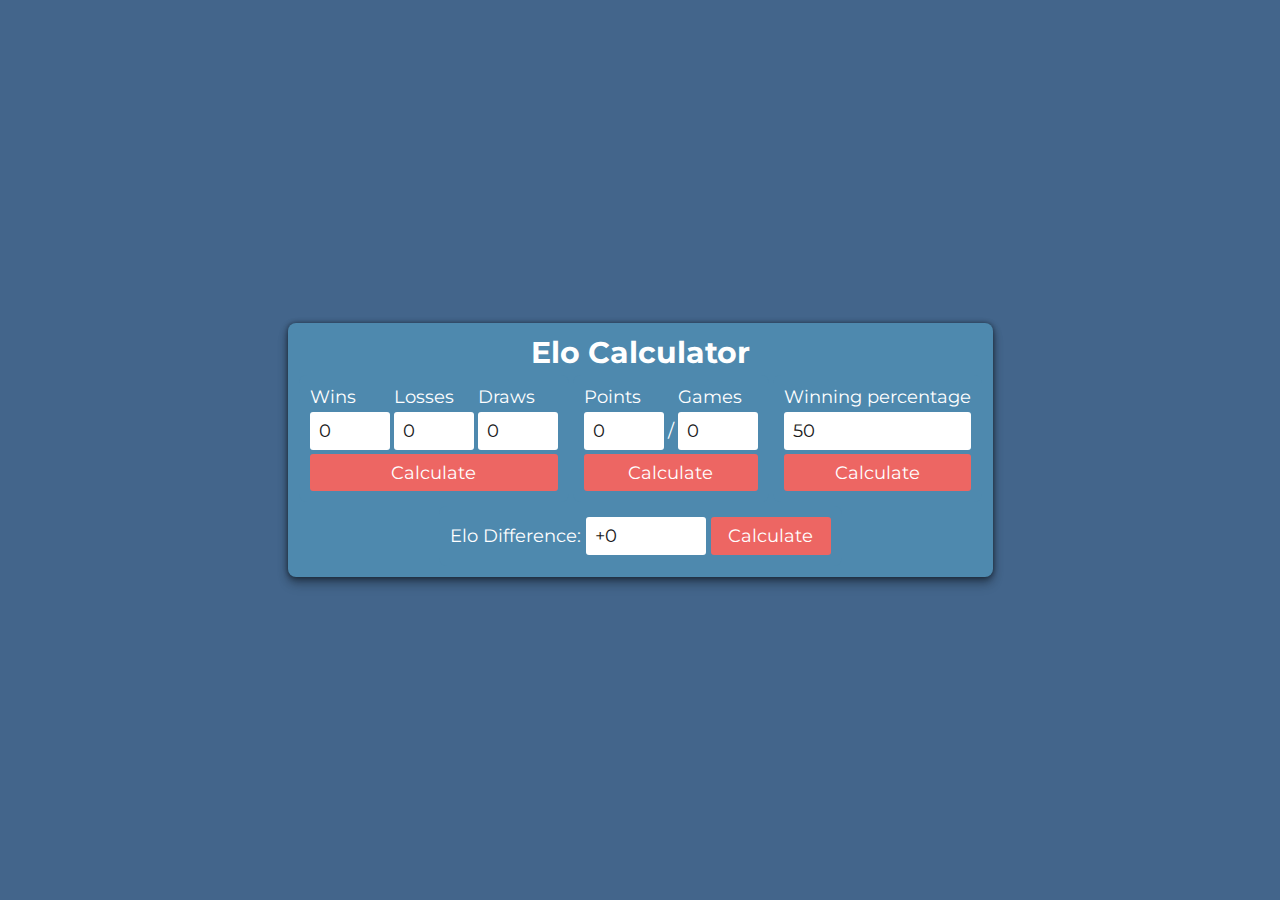
<file: EloCalculator/index.html>
<html>
	<head>
		<meta name="viewport" content="width=device-width, initial-scale=1" />
		<title>Elo Calculator</title>
		<link rel="stylesheet" href="style.css" />
		<link rel="preconnect" href="https://fonts.googleapis.com" />
		<link rel="preconnect" href="https://fonts.gstatic.com" crossorigin />
		<link rel="stylesheet" href="https://fonts.googleapis.com/css2?family=Montserrat:wght@100;200;400;500;600;700;900&display=swap" />
	</head>

	<body>
		<div align="center">
			<form name="form" action="">
				<table>
					<tbody style="box-shadow: 0 0 5px rgb(0 0 0 / 45%), 0 4px 8px rgb(0 0 0 / 35%), 0 8px 12px rgb(0 0 0 / 15%)">
						<tr class="title">
							<td colspan="3">
								<h1 align="center">Elo Calculator</h1>
							</td>
						</tr>
						<tr class="inputs">
							<td>
								<table>
									<tbody>
										<tr>
											<td>Wins</td>
											<td>Losses</td>
											<td>Draws</td>
										</tr>
										<tr>
											<td>
												<input name="wins" value="0" size="5" />
											</td>
											<td>
												<input name="losses" value="0" size="5" />
											</td>
											<td>
												<input name="draws" value="0" size="5" />
											</td>
										</tr>
										<td colspan="3">
											<input type="button" class="button" value="Calculate" size="1" onclick="calcEloFromWDL()" />
										</td>
									</tbody>
								</table>
							</td>
							<td>
								<table>
									<tbody>
										<tr>
											<td>Points</td>
											<td></td>
											<td>Games</td>
										</tr>
										<tr>
											<td>
												<input name="points" value="0" size="5" />
											</td>
											<td>/</td>
											<td>
												<input name="totalgames" value="0" size="5" />
											</td>
										</tr>
										<td colspan="3">
											<input type="button" class="button" value="Calculate" size="1" onclick="calcEloFromScore()" />
										</td>
									</tbody>
								</table>
							</td>
							<td>
								<table>
									<tbody>
										<tr>
											<td>Winning percentage</td>
										</tr>
										<tr>
											<td>
												<input name="winningPerc" value="50" size="5" style="width: 100%" />
											</td>
										</tr>
										<tr>
											<td>
												<input type="button" class="button" value="Calculate" size="1" onclick="calcEloFromPercent()" />
											</td>
										</tr>
									</tbody>
								</table>
							</td>
						</tr>
						<tr class="elodiff">
							<td colspan="3">
								<table>
									<tbody>
										<tr>
											<td>
												Elo Difference:
												<input name="difference" value="+0" style="width: 120px" />
												<input type="button" class="button" value="Calculate" size="1" onclick="calcPercentFromElo()" style="width: 120px" />
											</td>
										</tr>
									</tbody>
								</table>
							</td>
						</tr>
					</tbody>
				</table>
			</form>
		</div>
		<script src="script.js"></script>
	</body>
</html>
</file>
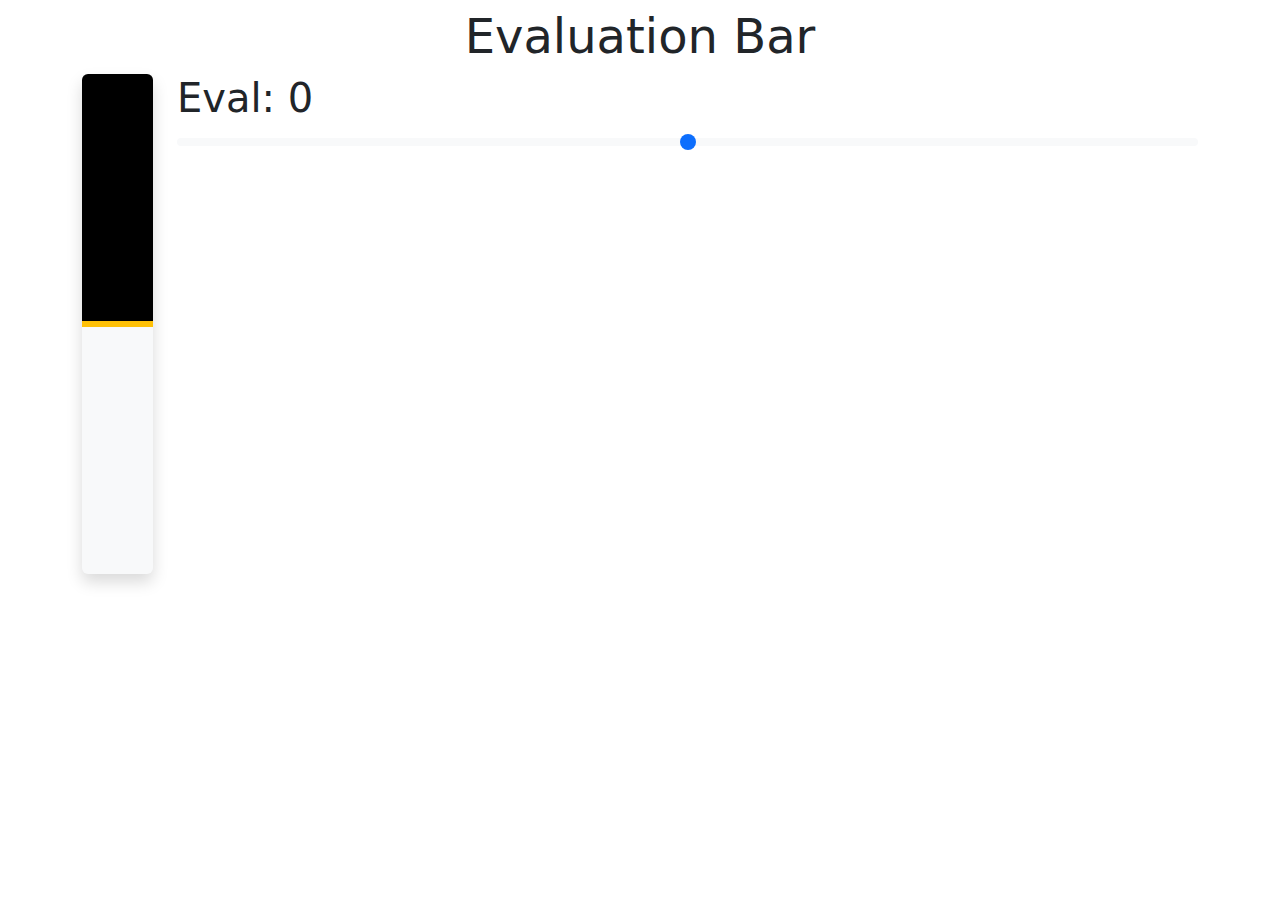
<file: EvalBar/index.html>
<!DOCTYPE html>
<html lang="en">
	<head>
		<meta charset="UTF-8" />
		<meta http-equiv="X-UA-Compatible" content="IE=edge" />
		<meta name="viewport" content="width=device-width, initial-scale=1.0" />
		<link rel="stylesheet" href="../Utils/Bootstrap/css/bootstrap.min.css">
		<script src="../Utils/Bootstrap/js/bootstrap.bundle.min.js"></script>
		<link rel="stylesheet" href="./style.css">
		<script src="./script.js" defer></script>
		<title>Eval bar</title>
	</head>
	<body>
		<div class="container">
			<div class="row">
				<div class="col-12">
					<h1 class="display-5 mt-2 text-center">Evaluation Bar</h1>
				</div>
				<div class="col-md-11 order-md-last">
					<label for="evalSlider" class="display-6 form-label">Eval: <span id="evalValue"></span></label>
					<input type="range" class="form-range" min="-1000" max="1000" step="10" id="evalSlider" />
				</div>
				<div class="col-md-1">
					<div class="shadow rounded position-relative bg-light" id="evalBar">
						<div id="black" class="rounded-top bg-black"></div>
						<div class="zero border-warning"></div>
					</div>
				</div>
			</div>
		</div>
	</body>
</html>
</file>
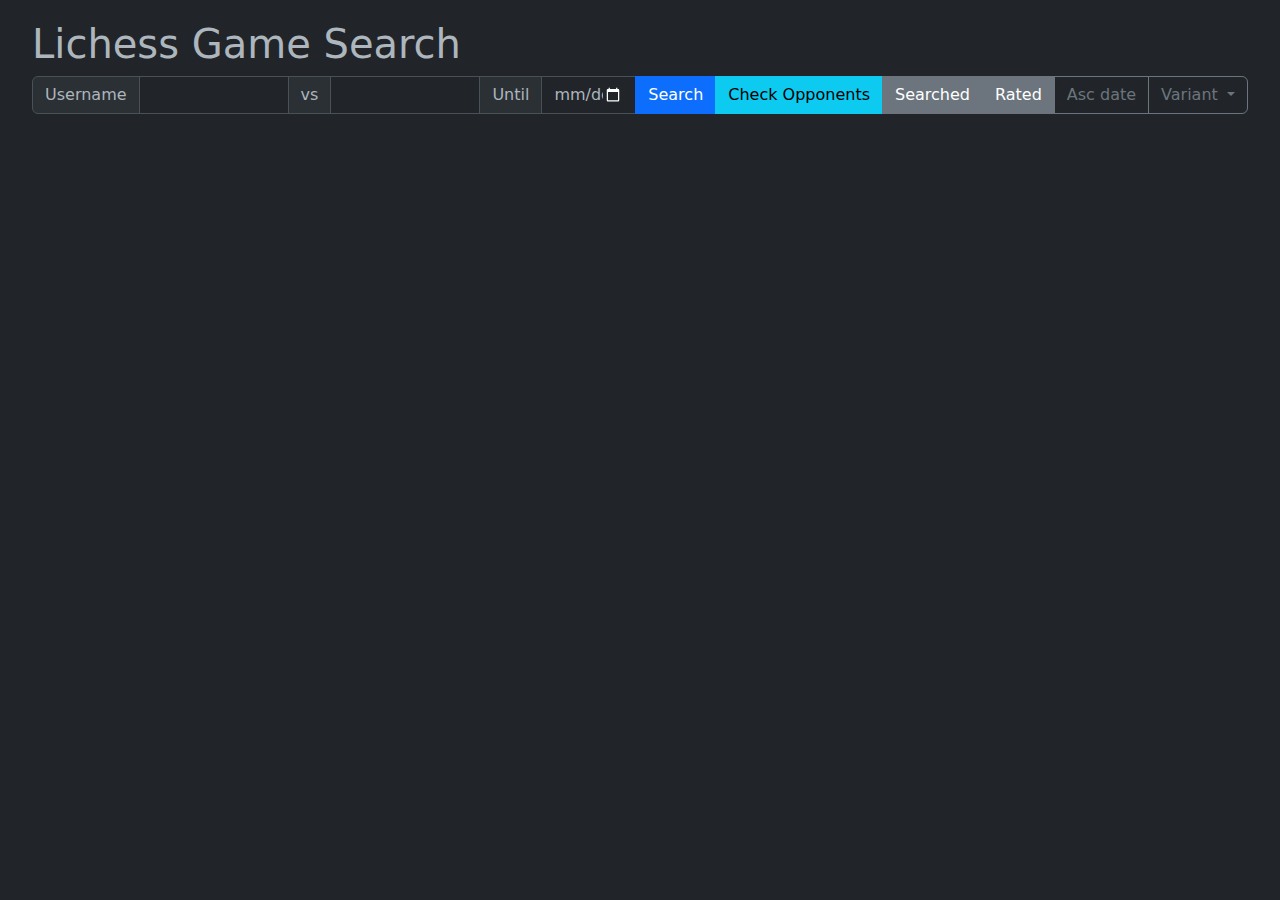
<file: LichessGameSearch/index.html>
<!DOCTYPE html>
<html lang="en" data-bs-theme="dark">
<head>
    <meta charset="UTF-8">
    <meta name="description" content="Search and browse public chess games from any Lichess.org user with advanced filtering options for variants, ratings, and opponents.">
    <meta name="viewport" content="width=device-width, initial-scale=1.0">
    <link rel="icon" type="image/webp" href="https://lichess1.org/assets/______4/flair/img/activity.lichess.webp" sizes="100x100">
    <title>Lichess Game Search</title>
    <link rel="stylesheet" href="../Utils/Bootstrap/css/bootstrap.min.css">
    <script src="../Utils/Bootstrap/js/bootstrap.bundle.min.js" defer></script>
    <script src="script.js" defer></script>
    <style>
        :root {
            --bs-success-rgb: 38, 207, 129;
        }
        body {
            padding: 20px;
        }
        p {
            margin-bottom: .5rem;
        }
        .card-body > p:last-child {
            margin-bottom: 0;
        }
        .text-bg-title {
            background-color: hsl(37, 74%, 43%);
            color: #fff;
        }
        .text-bg-bot {
            background-color: hsl(294, 62%, 48%);
            color: #fff;
        }
        body:has(#onlySearched:checked) .notSearchedUser {
            display: none;
        }
        body:has(#onlyRated:checked) .casual {
            display: none;
        }
        .dropdown-menu {
            --bs-dropdown-zindex: 1021;
        }

        /* Patron Icon Mask */
        .patron-icon {
            --wing: url('data:image/svg+xml;utf8,<svg xmlns="http://www.w3.org/2000/svg" xmlns:svg="http://www.w3.org/2000/svg" viewBox="0 0 183 186" version="1.1"><g><path d="M180.64 171.09c.78-3.65 1.02-5.48 1.43-10.61.49-6.18.28-12.75-.64-20.01-3.07-24.1-15.72-44.25-37.29-59.37-11.06-7.75-21.59-12.91-44.24-21.68-40.47-15.67-55.3-22.92-73.42-35.95-8.03-5.77-13.64-10.63-20.28-17.57-2.97-3.11-5.52-5.65-5.66-5.65-.5 0-.24 12.45.36 17.14 2.6 20.35 10.66 35.18 21.51 48.3 8.09 9.78 21.8 19.04 43.76 28.56 7.68 3.33 16.14 6.62 36.12 12.06 20.01 5.44 24.09 6.94 34.53 12.64 14.01 7.66 24.69 17.97 33.61 32.47 2.95 4.79 6.73 12.55 8.46 17.37 1.13 3.15 1.48 3.61 1.76 2.3zM108.28 184.59c4.45-.78 7-1.49 15.43-4.28 7.99-2.65 13.86-4.2 18.6-4.92 4.02-.61 11.38-.29 15.53.68 3.79.88 10.01 3.54 13.4 5.72 1.45.93 2.69 1.64 2.75 1.57.24-.26-3.14-8.67-4.89-12.15-4.65-9.24-8.46-14.9-14.63-21.73-6.96-7.71-13.04-12.45-22.43-17.49-11.11-5.96-18.02-8.11-44.65-13.89-36.78-7.99-51.19-13.81-70.13-28.31-.78-.6-.8-.57-.53.85 1.39 7.27 6.36 19.56 11.52 28.5 8.44 14.62 19.68 22.69 31.69 26.21 8.02 2.35 25.92 5.12 32.65 5.47l28.68 2.58-3.88 2.57c-2.64 1.74-10.71 4.82-15.59 5.74-15.48 2.92-21.81.4-33.03-.15l-5.9-.29 1.32 2.07c1.89 2.96 7.96 9.58 11.24 12.27 4.99 4.09 11.28 7.26 17.05 8.6 4.01.93 11.62 1.12 15.77.39z" /></g></svg>');
            display: inline-block;
            margin-right: 4px;
            height: 17px;
            width: 17px;
            background-color: currentColor;
            mask-image: var(--wing);
            mask-size: contain;
            mask-repeat: no-repeat;
            mask-position: center;
            -webkit-mask-image: var(--wing);
            -webkit-mask-size: contain;
            -webkit-mask-repeat: no-repeat;
            -webkit-mask-position: center;
        }

        .autocomplete-container {
            position: relative;
            flex: 1 1 auto;
            min-width: 150px;
            width: 1%;
        }

        .autocomplete-list {
            position: absolute;
            top: 100%;
            left: 0;
            right: 0;
            z-index: 1050;
            display: none;
            max-height: 300px;
            overflow-y: auto;
        }
    </style>
</head>
<body>
    <main class="container-xxl">
        <h1>Lichess Game Search</h1>
        <form id="search-form">
            <div class="input-group mb-3">
                <label class="input-group-text">Username</label>
                <div class="autocomplete-container">
                    <input type="text" class="form-control rounded-0" id="username" required autocomplete="off">
                    <div id="username-ac" class="autocomplete-list list-group shadow"></div>
                </div>
                <label class="input-group-text">vs</label>
                <div class="autocomplete-container">
                    <input type="text" class="form-control rounded-0" id="versus" autocomplete="off">
                    <div id="versus-ac" class="autocomplete-list list-group shadow"></div>
                </div>
                <label class="input-group-text">Until</label>
                <input type="date" class="form-control" id="until" name="until">
                <button type="submit" class="btn btn-primary">Search</button>
                <button type="button" id="check-opponents" class="btn btn-info">Check Opponents</button>
                <input type="checkbox" class="btn-check" id="onlySearched" autocomplete="off" checked >
                <label class="btn btn-outline-secondary" for="onlySearched">Searched</label>
                <input type="checkbox" class="btn-check" id="onlyRated" autocomplete="off" checked >
                <label class="btn btn-outline-secondary" for="onlyRated">Rated</label>
                <input type="checkbox" class="btn-check" id="oldFirst" autocomplete="off">
                <label class="btn btn-outline-secondary" for="oldFirst">Asc date</label>
                <button class="btn btn-outline-secondary dropdown-toggle" type="button" id="dropdownPerfType" data-bs-toggle="dropdown" data-bs-auto-close="outside" aria-expanded="false">
                    Variant
                </button>
                <ul class="dropdown-menu" aria-labelledby="dropdownPerfType">
                    <li><label class="dropdown-item"><input type="checkbox" name="perfType" value="ultraBullet"> UltraBullet</label></li>
                    <li><label class="dropdown-item"><input type="checkbox" name="perfType" value="bullet"> Bullet</label></li>
                    <li><label class="dropdown-item"><input type="checkbox" name="perfType" value="blitz"> Blitz</label></li>
                    <li><label class="dropdown-item"><input type="checkbox" name="perfType" value="rapid"> Rapid</label></li>
                    <li><label class="dropdown-item"><input type="checkbox" name="perfType" value="classical"> Classical</label></li>
                    <li><label class="dropdown-item"><input type="checkbox" name="perfType" value="correspondence"> Correspondence</label></li>
                    <li><label class="dropdown-item"><input type="checkbox" name="perfType" value="chess960"> Chess960</label></li>
                    <li><label class="dropdown-item"><input type="checkbox" name="perfType" value="crazyhouse"> Crazyhouse</label></li>
                    <li><label class="dropdown-item"><input type="checkbox" name="perfType" value="antichess"> Antichess</label></li>
                    <li><label class="dropdown-item"><input type="checkbox" name="perfType" value="atomic"> Atomic</label></li>
                    <li><label class="dropdown-item"><input type="checkbox" name="perfType" value="horde"> Horde</label></li>
                    <li><label class="dropdown-item"><input type="checkbox" name="perfType" value="kingOfTheHill"> King of the Hill</label></li>
                    <li><label class="dropdown-item"><input type="checkbox" name="perfType" value="racingKings"> Racing Kings</label></li>
                    <li><label class="dropdown-item"><input type="checkbox" name="perfType" value="threeCheck"> Three-check</label></li>
                </ul>
            </div>
        </form>
        <div id="playerData" class="row g-3 mb-3"></div>
        <div class="table-responsive" >
            <table id="results" class="table table-hover align-middle"></table>
        </div>
        <div id="loading-sentinel" style="height: 20px;"></div>
    </main>
</body>
</html>
</file>
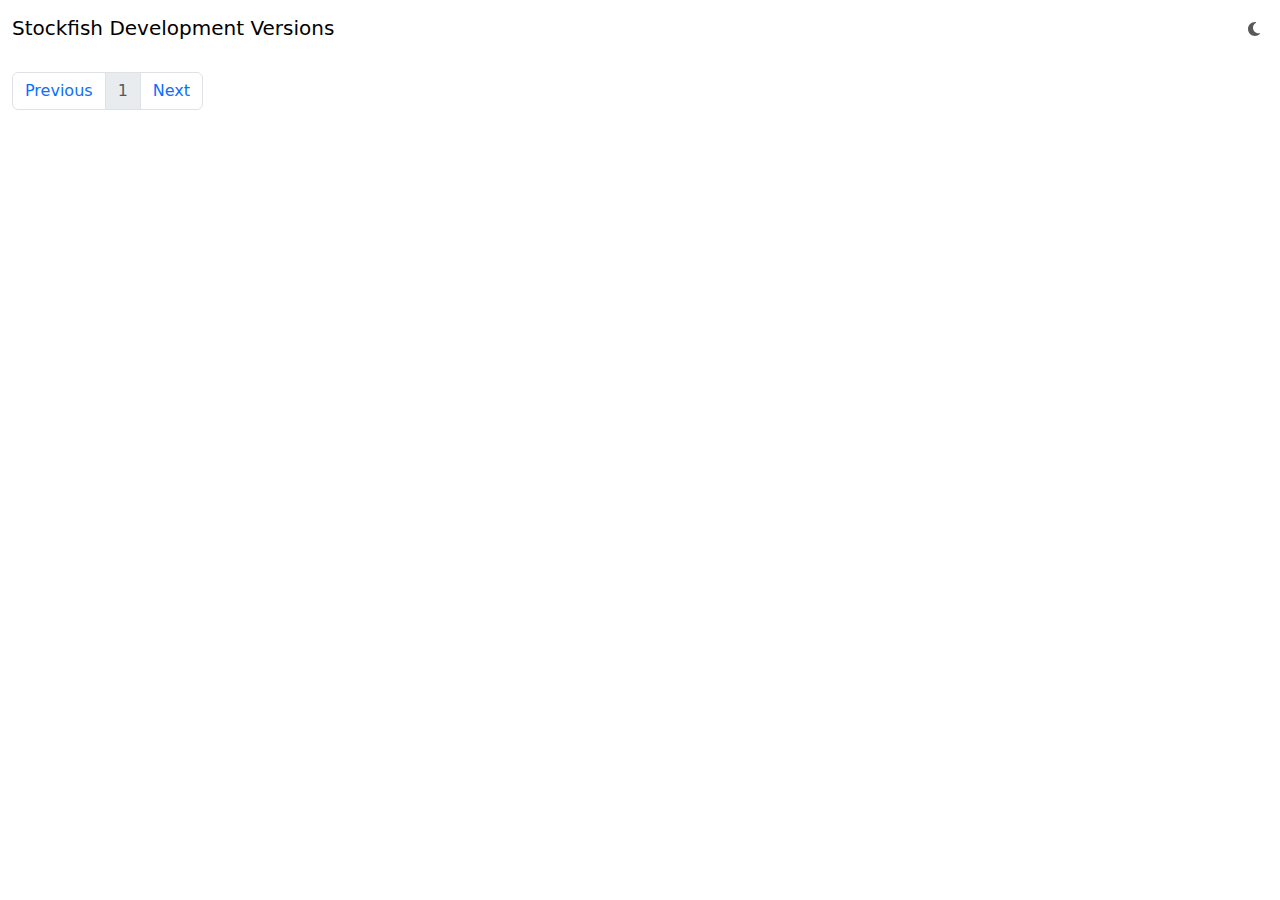
<file: StockfishCommits/index.html>
<!DOCTYPE html>
<html lang="en">

<head>
    <title>Stockfish Development Versions</title>
    <meta name="viewport" content="width=device-width">
    <link rel="stylesheet" href="../Utils/Bootstrap/css/bootstrap.min.css">
    <link rel="stylesheet" href="./style.css">
    <script src="./theme.js" defer></script>
    <script src="../Utils/Bootstrap/js/bootstrap.bundle.min.js" defer></script>
    <script src="./script.js" defer></script>
</head>

<body>
    <header class="navbar">
        <nav class="container-xxl" aria-label="Main navigation">
            <a class="navbar-brand p-0 me-0 me-lg-2" href="https://github.com/official-stockfish/Stockfish/commits/master/">Stockfish Development Versions</a>
            <ul class="navbar-nav flex-row flex-wrap ms-md-auto">
                <li class="nav-item col-6 col-lg-auto order-lg-2" id="change-color-theme">
                    <div id="dark" data-theme-value="dark" style="display: none" class="nav-link py-2 px-0 px-lg-2" title="Switch to dark theme">
                        <svg xmlns="http://www.w3.org/2000/svg" height="1em" viewBox="0 0 384 512"><!--! Font Awesome Free 6.4.0 by @fontawesome - https://fontawesome.com License - https://fontawesome.com/license (Commercial License) Copyright 2023 Fonticons, Inc. --><path d="M223.5 32C100 32 0 132.3 0 256S100 480 223.5 480c60.6 0 115.5-24.2 155.8-63.4c5-4.9 6.3-12.5 3.1-18.7s-10.1-9.7-17-8.5c-9.8 1.7-19.8 2.6-30.1 2.6c-96.9 0-175.5-78.8-175.5-176c0-65.8 36-123.1 89.3-153.3c6.1-3.5 9.2-10.5 7.7-17.3s-7.3-11.9-14.3-12.5c-6.3-.5-12.6-.8-19-.8z"/></svg>
                    </div>
                    <div id="light" data-theme-value="light" style="display: none" class="nav-link py-2 px-0 px-lg-2" title="Switch to light theme">
                        <svg xmlns="http://www.w3.org/2000/svg" height="1em" viewBox="0 0 512 512"><!--! Font Awesome Free 6.4.0 by @fontawesome - https://fontawesome.com License - https://fontawesome.com/license (Commercial License) Copyright 2023 Fonticons, Inc. --><path d="M361.5 1.2c5 2.1 8.6 6.6 9.6 11.9L391 121l107.9 19.8c5.3 1 9.8 4.6 11.9 9.6s1.5 10.7-1.6 15.2L446.9 256l62.3 90.3c3.1 4.5 3.7 10.2 1.6 15.2s-6.6 8.6-11.9 9.6L391 391 371.1 498.9c-1 5.3-4.6 9.8-9.6 11.9s-10.7 1.5-15.2-1.6L256 446.9l-90.3 62.3c-4.5 3.1-10.2 3.7-15.2 1.6s-8.6-6.6-9.6-11.9L121 391 13.1 371.1c-5.3-1-9.8-4.6-11.9-9.6s-1.5-10.7 1.6-15.2L65.1 256 2.8 165.7c-3.1-4.5-3.7-10.2-1.6-15.2s6.6-8.6 11.9-9.6L121 121 140.9 13.1c1-5.3 4.6-9.8 9.6-11.9s10.7-1.5 15.2 1.6L256 65.1 346.3 2.8c4.5-3.1 10.2-3.7 15.2-1.6zM160 256a96 96 0 1 1 192 0 96 96 0 1 1 -192 0zm224 0a128 128 0 1 0 -256 0 128 128 0 1 0 256 0z"/></svg>
                    </div>
                </li>
            </ul>
        </nav>
    </header>
    <div class="container-xxl mb-3">
        <noscript>
            <div class="alert alert-danger mb-0" role="alert">
                <h4 class="alert-heading">JavaScript is not available</h4>
                <p class="mb-0">This website requires JavaScript to work properly, please enable it or switch to a browser that supports it.</p>
            </div>
        </noscript>
        <div class="accordion border rounded shadow mb-3 p-3 d-none" id="accordionDownload">

            <div class="d-flex justify-content-between align-items-center">
                <div class="h4 mb-0 me-2">Download <abbr id="downloadVersion">latest</abbr> <span id="userOS"></span></div>

                <div class="d-flex">
                    <div id="mainDownloadBtn" class="input-group d-none">
                        <button class="btn btn-primary dropdown-toggle" type="button" data-bs-toggle="dropdown">Download</button>
                        <ul class="dropdown-menu dropdown-menu-end"></ul>
                    </div>

                    <div class="d-flex ms-2">
                        <button class="accordion-button collapsed shadow-none border rounded p-2" type="button" data-bs-toggle="collapse" data-bs-target="#otherDownloads" title="Click to view downloads for other architectures"></button>
                    </div>
                </div>
            </div>

            <div id="otherDownloads" class="accordion-collapse collapse" data-bs-parent="#accordionDownload">
                <hr>
                <div id="notUserOSDownloads"></div>
            </div>
        </div>

        <table class="table table-striped">
            <tbody id="commitsBody"></tbody>
        </table>
        <nav aria-label="Page navigation example">
            <ul class="pagination" id="pagination">
                <li class="page-item">
                    <button id="prev" class="page-link">Previous</button>
                </li>
                <li class="page-item">
                    <button id="curr" class="page-link disabled">1</button>
                </li>
                <li class="page-item">
                    <button id="next" class="page-link">Next</button>
                </li>
            </ul>
        </nav>
    </div>
</body>

</html>
</file>
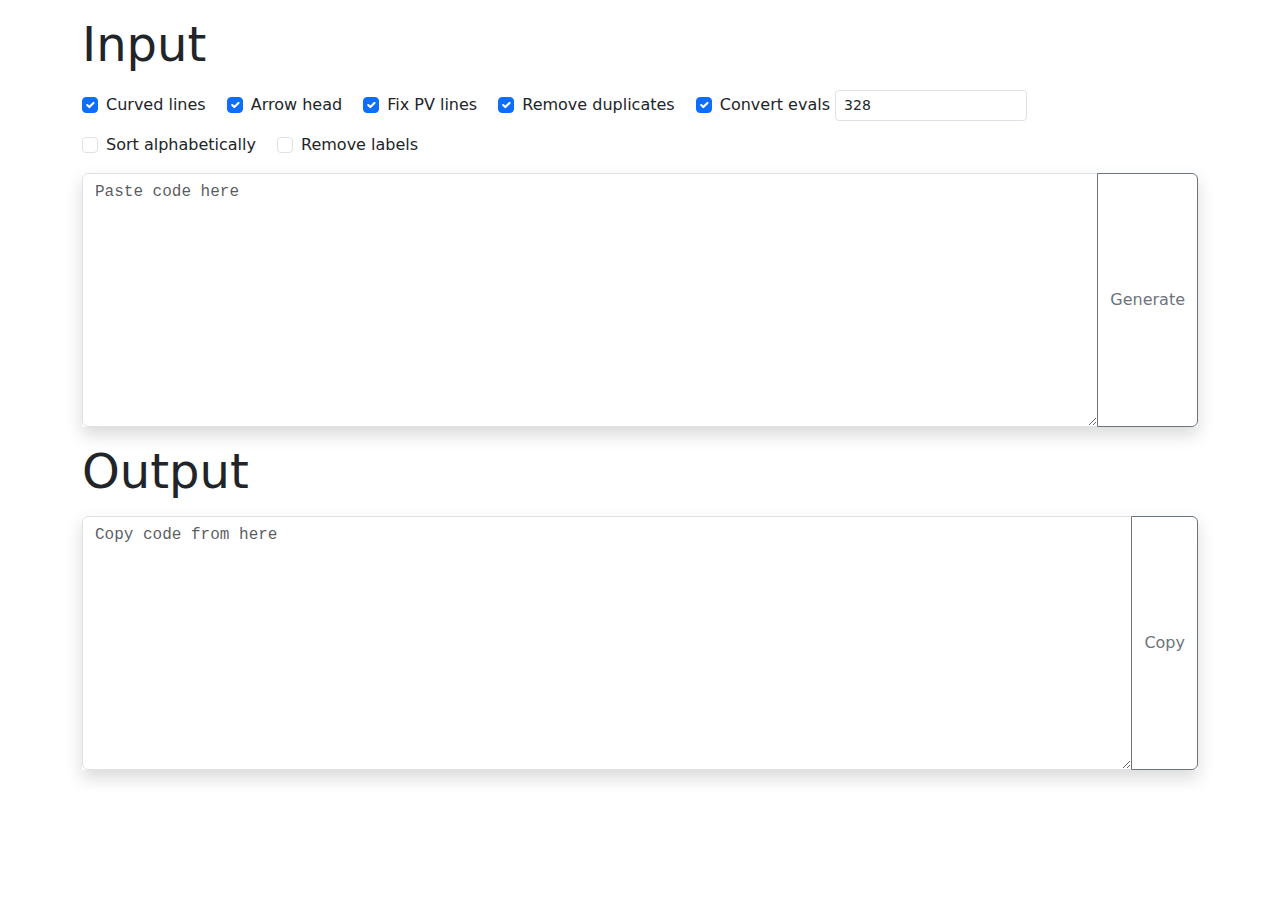
<file: StockfishGraphviz/index.html>
<!DOCTYPE html>
<html lang="en">

<head>
    <meta charset="UTF-8">
    <meta http-equiv="X-UA-Compatible" content="IE=edge">
    <meta name="viewport" content="width=device-width, initial-scale=1.0">
    <title>Graphviz</title>
    <link rel="stylesheet" href="../Utils/Bootstrap/css/bootstrap.min.css">
    <script src="./js/script.js" defer></script>
    <style>
        .monospace {
            font-family: var(--bs-font-monospace);
        }
    </style>
</head>

<body>
    <div class="container mt-3 mb-3">
        <p class="display-5">Input</p>
        <div class="form-check form-check-inline mb-3">
            <input type="checkbox" class="form-check-input" id="curvedLinesOutput" checked>
            <label class="form-check-label" for="curvedLinesOutput">Curved lines</label>
        </div>
        <div class="form-check form-check-inline mb-3">
            <input type="checkbox" class="form-check-input" id="arrowHeadOutput" checked>
            <label class="form-check-label" for="arrowHeadOutput">Arrow head</label>
        </div>
        <div class="form-check form-check-inline mb-3">
            <input type="checkbox" class="form-check-input" id="fixPVOutput" checked>
            <label class="form-check-label" for="fixPVOutput">Fix PV lines</label>
        </div>
        <div class="form-check form-check-inline mb-3">
            <input type="checkbox" class="form-check-input" id="removeDuplicatesOutput" checked>
            <label class="form-check-label" for="removeDuplicatesOutput">Remove duplicates</label>
        </div>
        <div class="form-check form-check-inline mb-3 me-0">
            <input type="checkbox" class="form-check-input" id="convertEvalsOutput" checked>
            <label class="form-check-label" for="convertEvalsOutput">Convert evals</label>
        </div>
        <input type="number" class="form-control form-control-sm w-auto d-inline" id="normalizeToPawnValue" placeholder="NormalizeToPawnValue">
        <div class="form-check form-check-inline mb-3">
            <input type="checkbox" class="form-check-input" id="sortOutput">
            <label class="form-check-label" for="sortOutput">Sort alphabetically</label>
        </div>
        <div class="form-check form-check-inline mb-3">
            <input type="checkbox" class="form-check-input" id="removeLabelsOutput">
            <label class="form-check-label" for="removeLabelsOutput">Remove labels</label>
        </div>

        <div class="input-group shadow mb-3">
            <textarea class="form-control monospace" id="input" cols="30" rows="10" placeholder="Paste code here"></textarea>
            <button class="btn btn-outline-secondary" type="button" id="generate">Generate</button>
        </div>
        <p class="display-5">Output</p>
        <div class="input-group shadow mb-3">
            <textarea class="form-control monospace" id="output" cols="30" rows="10" placeholder="Copy code from here" readonly></textarea>
            <button class="btn btn-outline-secondary" type="button" id="copy">Copy</button>
        </div>
    </div>
</body>

</html>
</file>
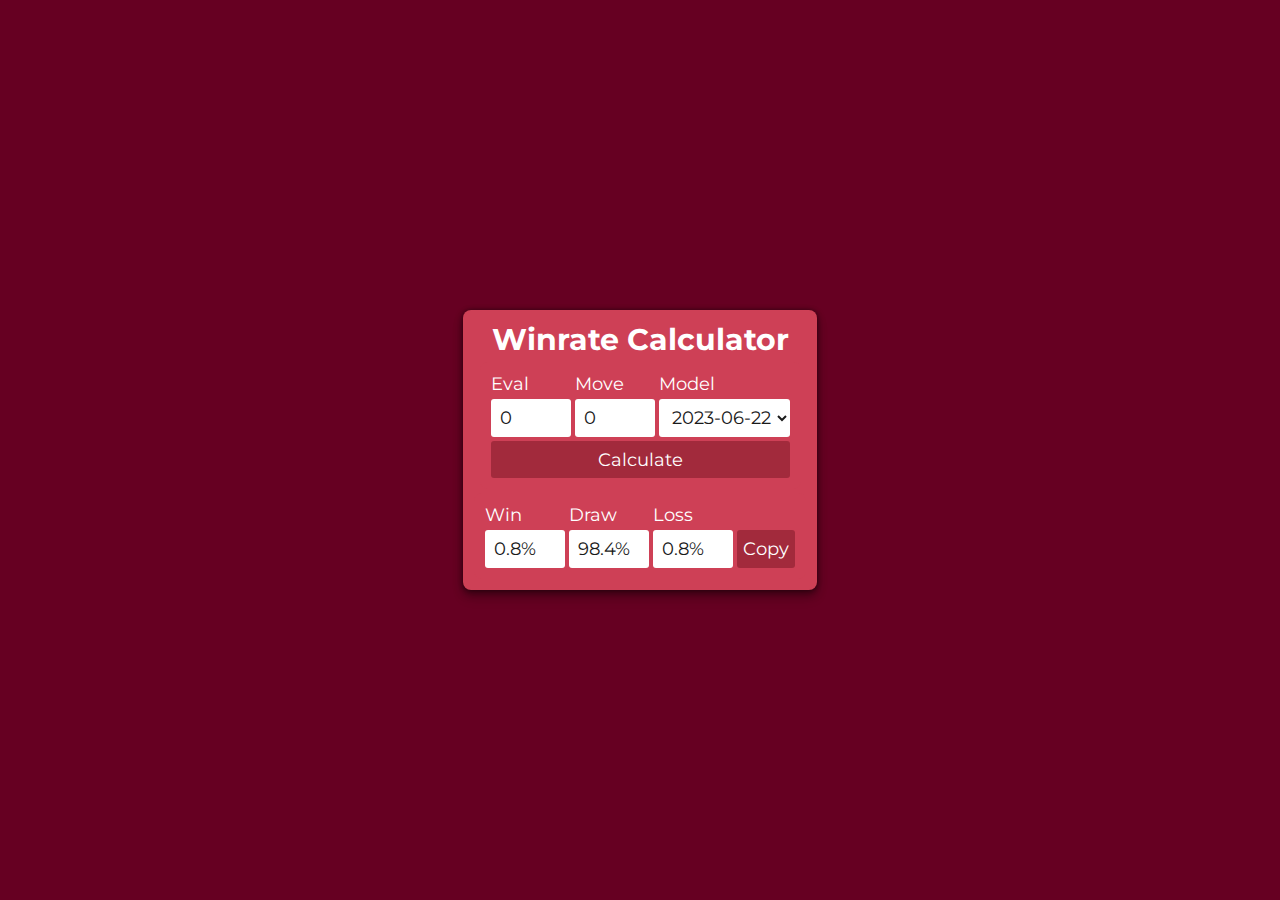
<file: WinrateCalculator/index.html>
<html>
	<head>
		<meta name="viewport" content="width=device-width, initial-scale=1" />
		<title>Winrate Calculator</title>
		<link rel="stylesheet" href="style.css" />
		<link rel="preconnect" href="https://fonts.googleapis.com" />
		<link rel="preconnect" href="https://fonts.gstatic.com" crossorigin />
		<link rel="stylesheet" href="https://fonts.googleapis.com/css2?family=Montserrat:wght@100;200;400;500;600;700;900&display=swap" />
		<script src="script.js"></script>
	</head>

	<body>
		<div align="center">
			<form name="form" action="">
				<table>
					<tbody style="box-shadow: 0 0 5px rgb(0 0 0 / 45%), 0 4px 8px rgb(0 0 0 / 35%), 0 8px 12px rgb(0 0 0 / 15%)">
						<tr class="title">
							<td colspan="3">
								<h1 align="center">Winrate Calculator</h1>
							</td>
						</tr>
						<tr class="inputs">
							<td>
								<table>
									<tbody>
										<tr>
											<td>Eval</td>
											<td>Move</td>
											<td>Model</td>
										</tr>
										<tr>
											<td>
												<input type="number" name="eval" value="0" size="5" />
											</td>
											<td>
												<input type="number" name="move" value="0" size="5" />
											</td>
											<td>
												<select name="model">
													<option value="2023-06-22" title="Stockfish 16">2023-06-22</option>
													<option value="2023-05-20">2023-05-20</option>
													<option value="2023-02-02">2023-02-02</option>
													<option value="2022-11-20" title="Stockfish 15.1">2022-11-20</option>
													<option value="2022-11-05">2022-11-05</option>
													<option value="2022-08-06">2022-08-06</option>
													<option value="2022-04-16" title="Stockfish 15">2022-04-16</option>
													<option value="2021-06-28" title="Stockfish 14">2021-06-28</option>
													<option value="2020-07-01" title="Stockfish 13">2020-07-01</option>
												</select>
											</td>
										</tr>
										<td colspan="3">
											<input type="button" class="button" value="Calculate" size="1" onclick="calculateWinRate()" />
										</td>
									</tbody>
								</table>
							</td>
						</tr>
						<tr class="elodiff">
							<td colspan="3">
								<table>
									<tbody>
										<tr>
											<td>Win</td>
											<td>Draw</td>
											<td>Loss</td>
										</tr>
										<tr>
											<td>
												<input name="win" style="width: 80px" readonly />
											</td>
											<td>
												<input name="draw" style="width: 80px" readonly />
											</td>
											<td>
												<input name="loss" style="width: 80px" readonly />
											</td>
											<td>
												<input type="button" class="button" value="Copy" onclick="copyWDL()" />
											</td>
										</tr>
									</tbody>
								</table>
							</td>
						</tr>
					</tbody>
				</table>
			</form>
		</div>
	</body>
</html>
</file>
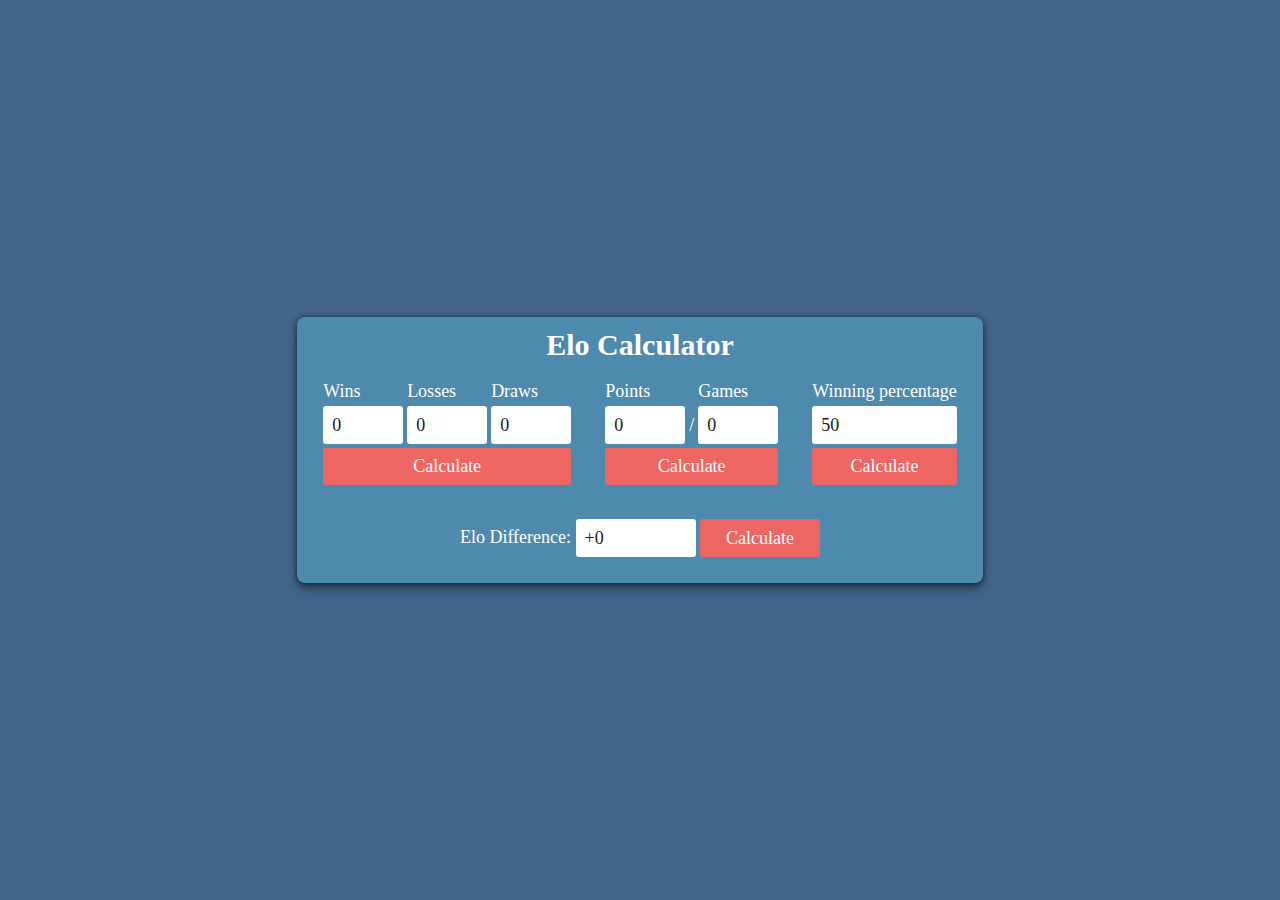
<file: EloCalculator.html>
<html>
<head>
	<meta name="viewport" content="width=device-width, initial-scale=1">
	<title>Elo Calculator</title>
	<style>
		:root {
			--bg1: #43658B;
			--bg2: #4E89AE;
			--bttnbg: #ED6663;
			--bttnbghv: #DE5F5D;
			--bttnbgact: #D15A58;
			--bttncolor: #FFF;
			--inputbg: #FFF;
			--inputcolor: #1A1A1A
		}
		body {
			background-color: var(--bg1)
		}
		table {
			display: flex;
			align-items: center;
			justify-content: center;
			height: 100%;
			width: auto
		}
		tbody {
			margin: 4px;
			padding: 8px;
			background-color: var(--bg2);
			border-radius: 8px
		}
		* {
			font-family: Montserrat;
			color: #FFF
		}
		h1 {
			font-size: 30px;
			margin: 0
		}
		td {
			font-size: 18px
		}
		form {
			margin-bottom: 0
		}
		input {
			border-radius: 3px;
			color: white;
			border: 0;
			outline: 0;
			height: 37.5px;
			font-size: 18px
		}
		input:not(.button) {
			background-color: var(--inputbg);
			color: var(--inputcolor);
			padding-left: 9px;
			width: 80px
		}
		.button {
			background-color: var(--bttnbg);
			color: var(--bttncolor);
			transition: .15s;
			width: 100%;
			text-align: center
		}
		.button:hover {
			background: var(--bttnbghv);
			transition: .15s
		}
		.button:active {
			background: var(--bttnbgact);
			transition: .15s
		}
		@media only screen and (max-width: 760px) {
			.inputs > td,
			.elodiff input {
				display: block
			}
			.elodiff input {
				margin: auto auto 4px auto
			}
			.elodiff input:last-child {
				margin: auto
			}
		}
	</style>
	<script>
		function CalculateElo() {
			var wins = document.score.wins.value * 1;
			var draws = document.score.draws.value * 1;
			var losses = document.score.losses.value * 1;
			var score = wins + draws / 2;
			var total = wins + draws + losses;
			var percentage = score / total;
			var EloDifference = (-400 * Math.log(1 / percentage - 1)) / Math.LN10;
			var Sign = "";
			if (EloDifference > 0) {
				Sign = "+";
			}
			document.points.points.value = score;
			document.points.totalgames.value = total;
			document.percent.winning.value = Math.round(percentage * 10000) / 100;
			document.Elo.difference.value =
				Sign + Math.round((EloDifference + Number.EPSILON) * 100) / 100;
		}
		function CalculateEloFromScore() {
			var score = document.points.points.value;
			var total = document.points.totalgames.value;
			var percentage = score / total;
			var EloDifference = (-400 * Math.log(1 / percentage - 1)) / Math.LN10;
			var Sign = "";
			if (EloDifference > 0) {
				Sign = "+";
			}
			document.percent.winning.value = Math.round(percentage * 10000) / 100;
			document.Elo.difference.value = Sign + Math.round((EloDifference + Number.EPSILON) * 100) / 100;
		}
		function CalculateEloFromPercent() {
			var percentage = document.percent.winning.value / 100;
			var EloDifference = (-400 * Math.log(1 / percentage - 1)) / Math.LN10;
			var Sign = "";
			if (EloDifference > 0) {
				Sign = "+";
			}
			document.Elo.difference.value = Sign + Math.round((EloDifference + Number.EPSILON) * 100) / 100;
		}
		function CalculatePercentFromElo() {
			var EloDifference = document.Elo.difference.value * 1;
			var WinningPct = (1 / (Math.exp(-(EloDifference * Math.LN10) / 400) + 1)) * 100;
			document.percent.winning.value = Math.round((WinningPct + Number.EPSILON) * 1000) / 1000;
		}
	</script>
<body>
	<div align="center">
		<table>
			<tbody style="box-shadow: 0 0 5px rgb(0 0 0 / 45%), 0 4px 8px rgb(0 0 0 / 35%), 0 8px 12px rgb(0 0 0 / 15%)">
				<tr class="title">
					<td colspan="3">
						<h1 align="center">Elo Calculator</h1>
					</td>
				</tr>
				<tr class="inputs">
					<td>
						<form name="score" action="">
							<table>
								<tbody>
									<tr>
										<td>Wins</td>
										<td>Losses</td>
										<td>Draws</td>
									</tr>
									<tr>
										<td>
											<input name="wins" value="0" size="5">
										</td>
										<td>
											<input name="losses" value="0" size="5">
										</td>
										<td>
											<input name="draws" value="0" size="5">
										</td>
									</tr>
									<td colspan="3">
										<input type="button" class="button" value="Calculate" size="1" onclick="CalculateElo()"></input>
									</td>
								</tbody>
							</table>
						</form>
					</td>
					<td>
						<form name="points" action="">
							<table>
								<tbody>
									<tr>
										<td>Points</td>
										<td></td>
										<td>Games</td>
									</tr>
									<tr>
										<td>
											<input name="points" value="0" size="5">
										</td>
										<td>/</td>
										<td>
											<input name="totalgames" value="0" size="5">
										</td>
									</tr>
									<td colspan="3">
										<input type="button" class="button" value="Calculate" size="1" onclick="CalculateEloFromScore()"></input>
									</td>
								</tbody>
							</table>
						</form>
					</td>
					<td>
						<form name="percent" action="">
							<table>
								<tbody>
									<tr>
										<td>Winning percentage</td>
									</tr>
									<tr>
										<td>
											<input name="winning" value="50" size="5" style="width: 100%">
										</td>
									</tr>
									<tr>
										<td>
											<input type="button" class="button" value="Calculate" size="1" onclick="CalculateEloFromPercent()"></input>
										</td>
									</tr>
								</tbody>
							</table>
						</form>
					</td>
				</tr>
				<tr class="elodiff">
					<td colspan="3">
						<form name="Elo" action="" style="margin-bottom:0">
							<table>
								<tbody>
									<tr>
										<td>
											Elo Difference:
											<input name="difference" value="+0" style="width:120px">
											<input type="button" class="button" value="Calculate" size="1" onclick="CalculatePercentFromElo()" style="width: 120px">
										</td>
									</tr>
								</tbody>
							</table>
						</form>
					</td>
				</tr>
			</tbody>
		</table>
	</div>
</body>
<html>
</file>
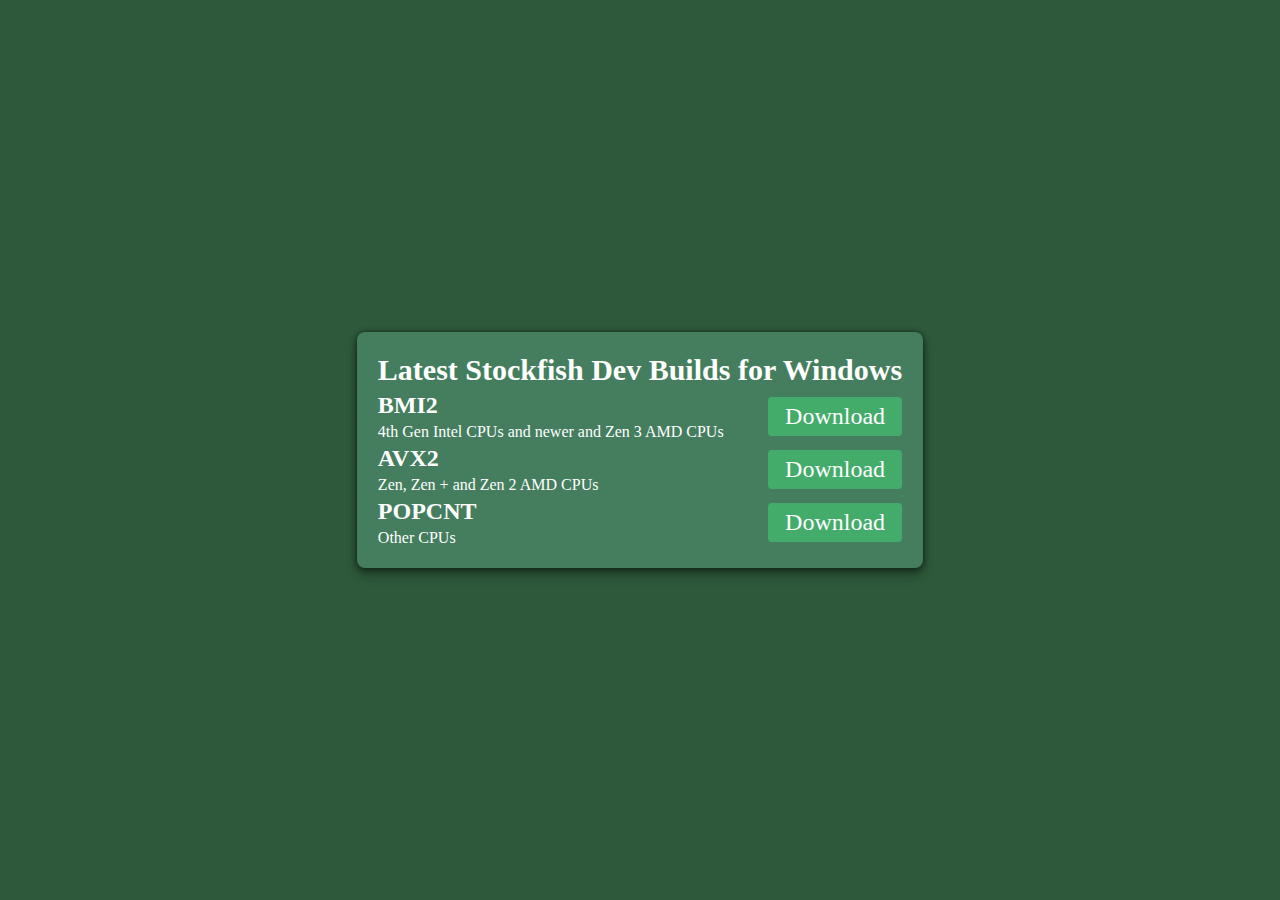
<file: StockfishDevBuilds.html>
<html>
<head>
	<meta name="viewport" content="width=device-width, initial-scale=1">
	<title>Stockfish Dev Builds for Windows</title>
	<style>
		:root {
			--bg1: #2E593B;
			--bg2: #447E5E;
			--bttnbg: #43AC6A;
			--bttnbghv: #3F9F63;
			--bttnbgact: #3B945C;
			--bttncolor: #FFF
		}
		body {
			background-color: var(--bg1)
		}
		table {
			display: flex;
			align-items: center;
			justify-content: center;
			height: 100%;
			width: auto
		}
		tbody {
			padding: 18px;
			background-color: var(--bg2);
			border-radius: 8px;
			box-shadow: 0 0 5px rgb(0 0 0 / 45%), 0 4px 8px rgb(0 0 0 / 35%), 0 8px 12px rgb(0 0 0 / 15%)
		}
		* {
			font-family: Montserrat;
			color: #FFF
		}
		h1 {
			font-size: 30px;
			margin: 0
		}
		th {
			padding-bottom: 2px;
		}
		td {
			font-size: 24px
		}
		.button {
			background-color: var(--bttnbg);
			color: var(--bttncolor);
			display: flex;
			justify-content: center;
			padding: 6px 10px;
			border-radius: 4px;
			text-decoration: none
		}
		.button:hover {
			background: var(--bttnbghv);
			transition: .15s
		}
		.button:active {
			background: var(--bttnbgact);
			transition: .15s
		}
		.description {
			font-size: 16px
		}
	</style>
	</head>
<body>
	<table width="100%">
		<tbody>
			<tr>
				<th colspan="2"><h1>Latest Stockfish Dev Builds for Windows</h1></th>
			</tr>
			<tr>
				<td><b>BMI2</b></td>
				<td rowspan="2"><a href="https://abrok.eu/stockfish/latest/win/stockfish_x64_bmi2.zip" class="button">Download</a></td>
			</tr>
			<tr>
				<td class="description">4th Gen Intel CPUs and newer and Zen 3 AMD CPUs</td>
			</tr>
			<tr>
				<td><b>AVX2</b></td>
				<td rowspan="2"><a href="https://abrok.eu/stockfish/latest/win/stockfish_x64_avx2.zip" class="button">Download</a></td>
			</tr>
			<tr>
				<td class="description">Zen, Zen + and Zen 2 AMD CPUs</td>
			</tr>
			<tr>
				<td><b>POPCNT</b></td>
				<td rowspan="2"><a href="https://abrok.eu/stockfish/latest/win/stockfish_x64_modern.zip" class="button">Download</a></td>
			</tr>
			<tr>
				<td class="description">Other CPUs</td>
			</tr>
		</tbody>
	</table>
</body>
</html>
</file>
<file: EloCalculator/style.css>
:root {
	--bg1: #43658B;
	--bg2: #4E89AE;
	--bttnbg: #ED6663;
	--bttnbghv: #DE5F5D;
	--bttnbgact: #D15A58;
	--bttncolor: #FFF;
	--inputbg: #FFF;
	--inputcolor: #1A1A1A
}
body {
	background-color: var(--bg1)
}
table {
	display: flex;
	align-items: center;
	justify-content: center;
	height: 100%;
	width: auto
}
tbody {
	padding: 8px;
	background-color: var(--bg2);
	border-radius: 8px
}
* {
	font-family: Montserrat;
	color: #FFF
}
h1 {
	font-size: 30px;
	margin: 0
}
td {
	font-size: 18px
}
form {
	margin-bottom: 0
}
input {
	border-radius: 3px;
	color: white;
	border: 0;
	outline: 0;
	height: 37.5px;
	font-size: 18px
}
input:not(.button) {
	background-color: var(--inputbg);
	color: var(--inputcolor);
	padding-left: 9px;
	width: 80px
}
.button {
	background-color: var(--bttnbg);
	color: var(--bttncolor);
	transition: .15s;
	width: 100%;
	text-align: center
}
.button:hover {
	background: var(--bttnbghv);
	transition: .15s
}
.button:active {
	background: var(--bttnbgact);
	transition: .15s
}
@media only screen and (max-width: 760px) {
	.inputs > td,
	.elodiff input {
		display: block
	}
	.elodiff input {
		margin: auto auto 4px auto
	}
	.elodiff input:last-child {
		margin: auto
	}
}
</file>
<file: EvalBar/style.css>
#evalBar {
	height: 500px;
}

#black {
	transition: height 1s;
}

.zero {
	position: absolute;
	left: 0;
	width: 100%;
	top: 6px;
	opacity: 1;
	border-bottom: 6px solid;
	margin-top: -3px;
	height: 50%;
}
</file>
<file: StockfishCommits/style.css>
.monospace {
    font-family: var(--bs-font-monospace);
}

.code {
    white-space: pre-wrap;
    word-break: break-word;
}

.text-decoration-hover:hover {
    text-decoration: underline;
}

:root, [data-bs-theme=light] {
    --bs-success-rgb: 11, 207, 0;
}

[data-bs-theme=dark] {
    --bs-success-rgb: 38, 207, 129;
}

[data-bs-theme=dark] {
    color-scheme: dark;
    --bs-body-color: rgb(var(--bs-body-color-rgb));
    --bs-body-color-rgb: 232, 234, 237;
    --bs-body-bg: rgb(var(--bs-body-bg-rgb));
    --bs-body-bg-rgb: 33, 37, 41;
}

[data-bs-theme=dark] .table {
    --bs-table-striped-bg: var(--bs-table-active-bg);
}

#change-color-theme .nav-link {
    fill: var(--bs-nav-link-color);
    cursor: pointer;
}

#change-color-theme .nav-link:focus,
#change-color-theme .nav-link:hover {
    fill: var(--bs-nav-link-hover-color);
}
</file>
<file: WinrateCalculator/style.css>
:root {
  --bg1: hsl(340deg 100% 20%);
  --bg2: hsl(351deg 59% 53%);
  --bttnbg: hsl(351deg 59% 40%);
  --bttnbghv: hsl(351deg 59% 37%);
  --bttnbgact: hsl(351deg 59% 30%);
  --bttncolor: #fff;
  --inputbg: #fff;
  --inputcolor: #1a1a1a;
}
body {
  background-color: var(--bg1);
}
table {
  display: flex;
  align-items: center;
  justify-content: center;
  height: 100%;
  width: auto;
}
tbody {
  padding: 8px;
  background-color: var(--bg2);
  border-radius: 8px;
}
* {
  font-family: Montserrat, sans-serif;
  color: #fff;
}
h1 {
  font-size: 30px;
  margin: 0;
}
td {
  font-size: 18px;
}
form {
  margin-bottom: 0;
}
input,
select {
  border-radius: 3px;
  color: white;
  border: 0;
  outline: 0;
  height: 37.5px;
  font-size: 18px;
}
input:not(.button),
select,
option {
  background-color: var(--inputbg);
  color: var(--inputcolor);
  padding-left: 9px;
}
input:not(.button) {
  width: 80px;
}
input::-webkit-outer-spin-button,
input::-webkit-inner-spin-button {
  -webkit-appearance: none;
  margin: 0;
}
input[type="number"] {
  -moz-appearance: textfield;
}
.button {
  background-color: var(--bttnbg);
  color: var(--bttncolor);
  transition: 0.15s;
  width: 100%;
  text-align: center;
  cursor: pointer;
}
.button:hover {
  background: var(--bttnbghv);
  transition: 0.15s;
}
.button:active {
  background: var(--bttnbgact);
  transition: 0.15s;
}

.button:disabled {
  background: var(--bttnbgact) !important;
  opacity: 0.4;
  cursor: default;
}
@media only screen and (max-width: 760px) {
  .inputs > td,
  .elodiff input {
    display: block;
  }
  .elodiff input {
    margin: auto auto 4px auto;
  }
  .elodiff input:last-child {
    margin: auto;
  }
}
</file>
